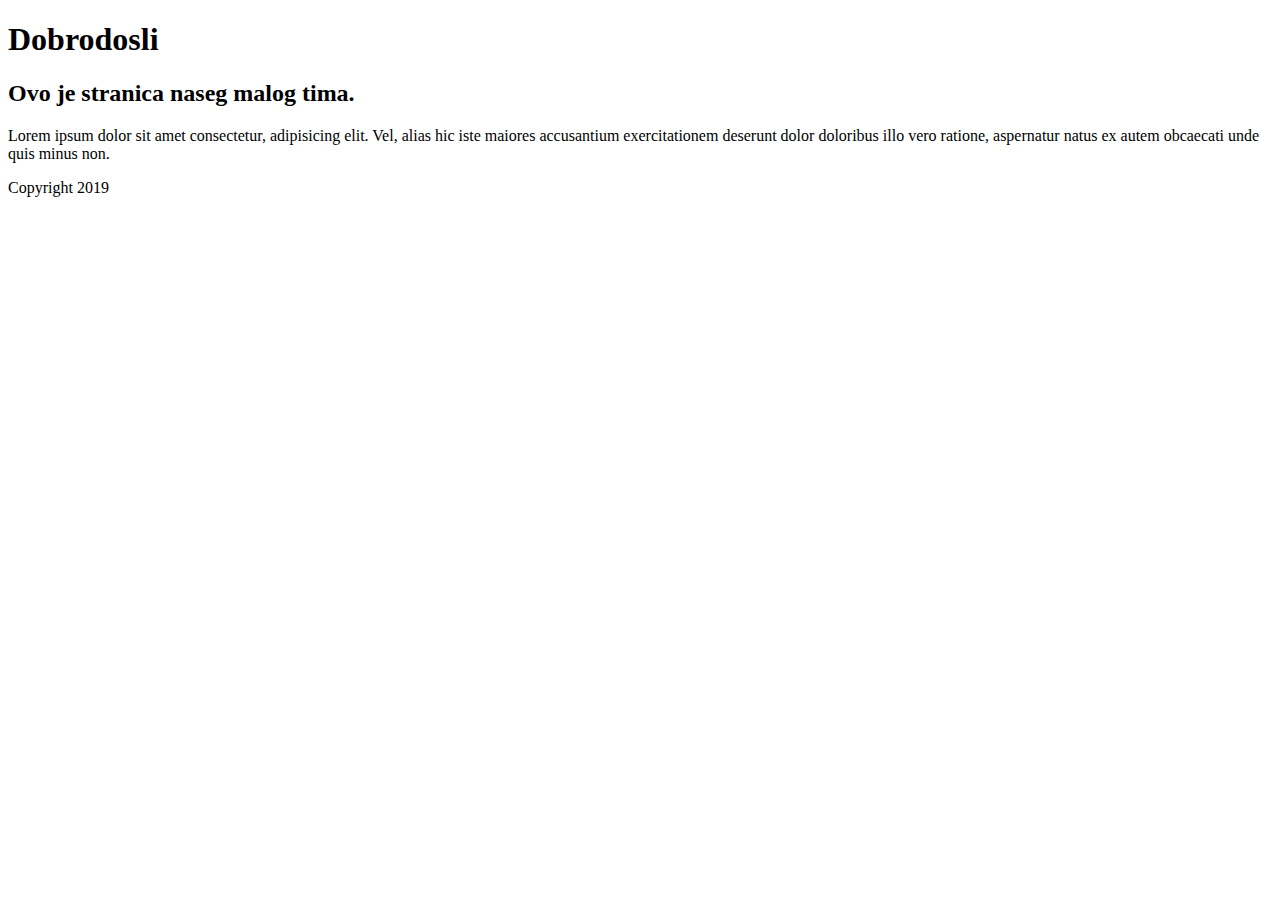
<file: index.html>
<!DOCTYPE html>
<html lang="en">
<head>
    <meta charset="UTF-8">
    <meta name="viewport" content="width=device-width, initial-scale=1.0">
    <meta http-equiv="X-UA-Compatible" content="ie=edge">
    <title>Document</title>
</head>
<body>
    <header>
        <h1>Dobrodosli</h1>
        <h2>Ovo je stranica naseg malog tima.</h2>
    </header>
    <main>
        <p>Lorem ipsum dolor sit amet consectetur, adipisicing elit. Vel, alias hic iste maiores accusantium exercitationem deserunt dolor doloribus illo vero ratione, aspernatur natus ex autem obcaecati unde quis minus non.</p>
    </main>
    <footer>Copyright 2019</footer>
</body>
</html>
</file>
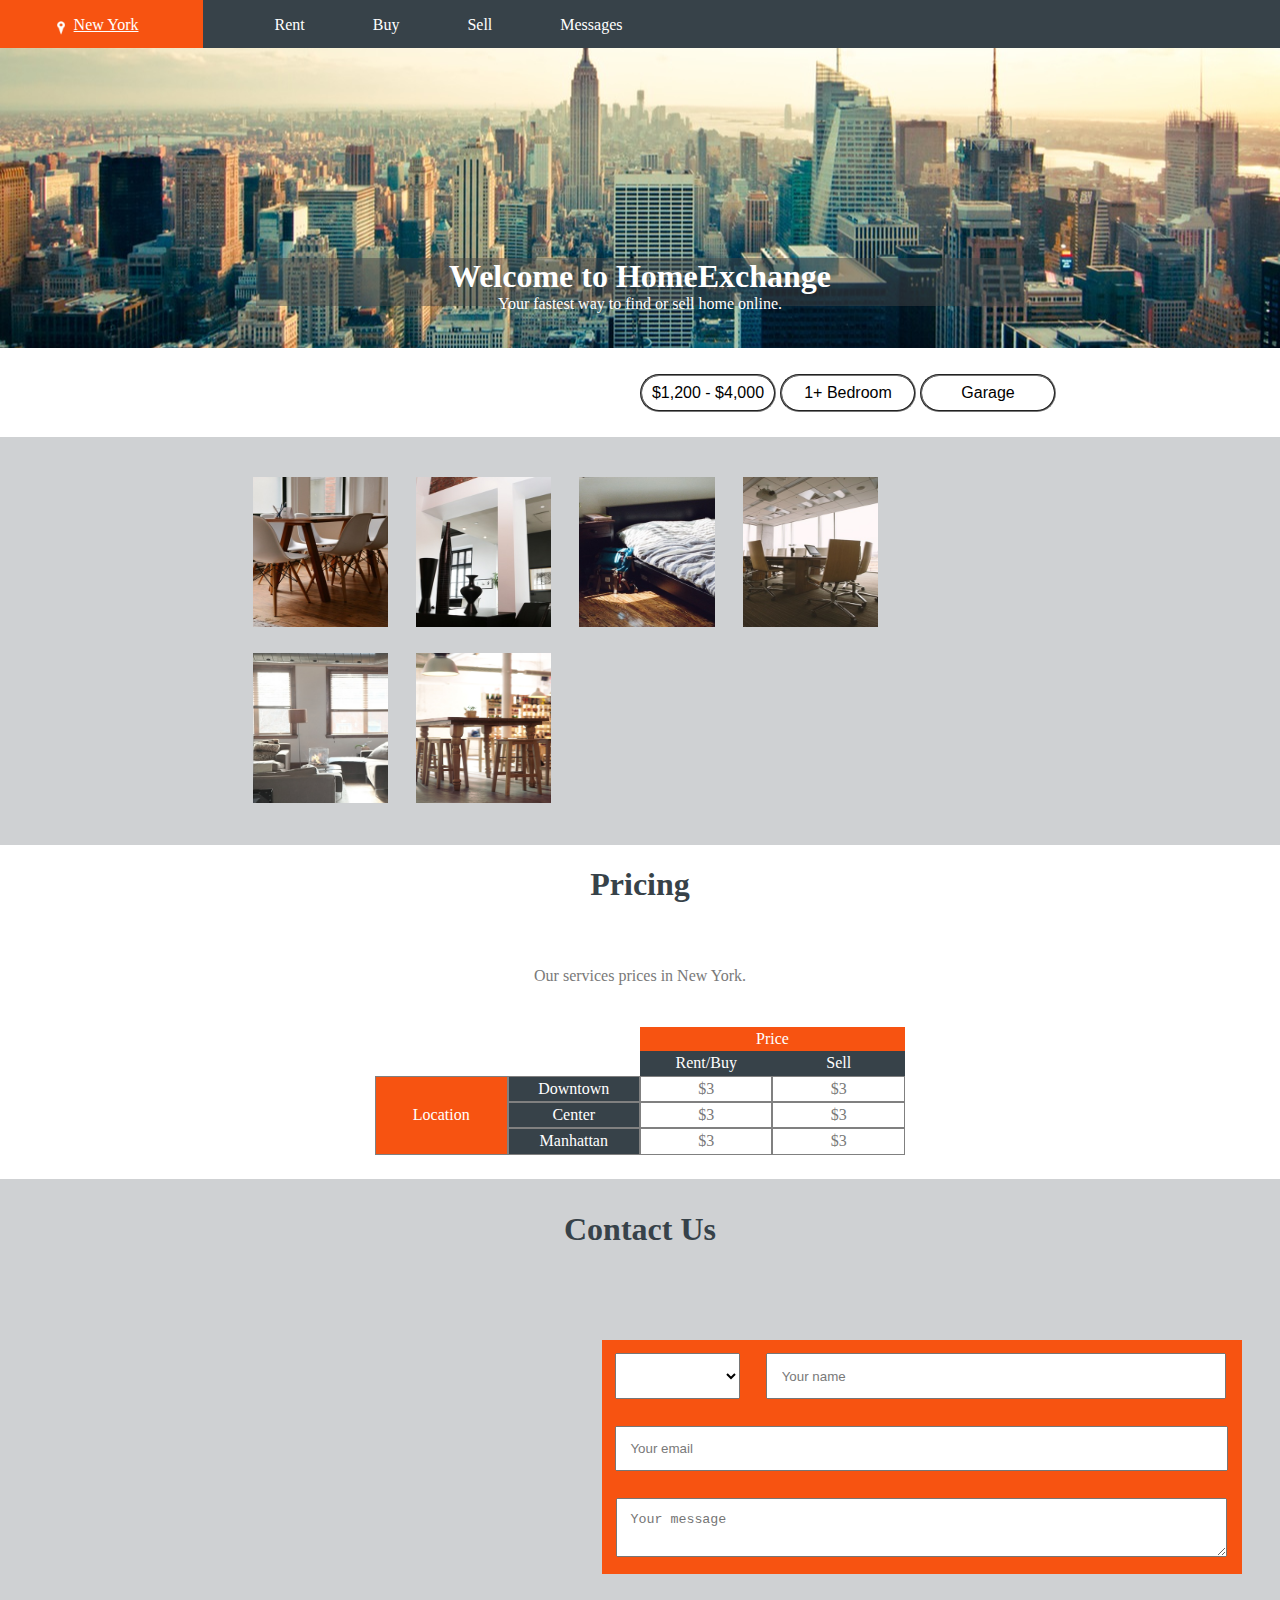
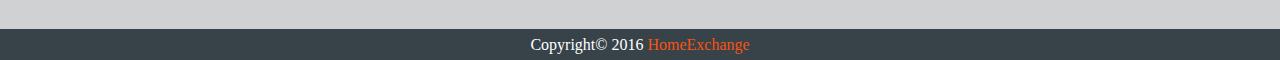
<file: domaci9.html>
<!DOCTYPE html>
<html lang="en">
<head>
    <meta charset="UTF-8">
    <meta name="viewport" content="width=device-width, initial-scale=1.0">
    <meta http-equiv="X-UA-Compatible" content="ie=edge">
    <link rel="stylesheet" href="css/sass.css"/>
    <title>Document</title>
</head>
<body>
    <header>
        <nav>
            <a class="NewYork" href="#"><img src="slike/location.png"/> New York</a class="NewYork">
            <ul>
                <li><a href="#">Rent</a></li>
                <li><a href="#">Buy</a></li>
                <li><a href="#">Sell</a></li>
                <li><a href="#">Messages</a></li>
            </ul>   
        </nav>
    </header>
    <section class="prvaSekcija">
        <div>
            <h1>Welcome to HomeExchange</h1>
            <p>Your fastest way to find or sell home online.</p>
        </div>
    </section>
    <section class="drugaSekcija">
        <form>
            <input type="text" name="cena" value="$1,200 - $4,000">
            <input type="text" name="soba" value="1+ Bedroom">
            <input type="text" name="garage" value="Garage">
        </form>
    </section>
    <section class="trecaSekcija">
        <div>
            <figure>
                <img src="slike/1.jpg"/>
                <figcaption>Loft Apartment $3,000</figcaption>
            </figure>
            <figure>
                <img src="slike/2.jpg"/>
                <figcaption>Mansion $3,850</figcaption>
            </figure>
            <figure>
                <img src="slike/3.jpg"/>
                <figcaption>Hotel Room $1,000</figcaption>
            </figure>
            <figure>
                <img src="slike/4.jpg"/>
                <figcaption>Office Room $1,800</figcaption>
            </figure>
            <figure>
                <img src="slike/5.jpg"/>
                <figcaption>Loft Apartment $2,750</figcaption>
            </figure>
            <figure>
                <img src="slike/6.jpg"/>
                <figcaption>Home Office $4,000</figcaption>
            </figure>            
        </div>
    </section>
    <section class="cetvrtaSekcija">
        <div>
            <h1>Pricing</h1>
            <p>Our services prices in New York.</p>
            <table CELLSPACING=0>
                <tr><td class="prazno" colspan="4"></td><td class="crveno" colspan="5">Price</td></tr>
                <tr><td class="prazno" colspan="4"></td><td class="plavo" colspan="3">Rent/Buy</td><td class="plavo" colspan="2">Sell</td></tr>
                <tr><td class="crvenob" rowspan="3" colspan="3">Location</td><td class="plavob">Downtown</td><td class="belo" colspan="3">$3</td><td class="belo">$3</td></tr>
                <tr><td class="plavob">Center</td><td class="belo" colspan="3">$3</td><td class="belo">$3</td></tr>
                <tr><td class="plavob">Manhattan</td><td class="belo" colspan="3">$3</td><td class="belo">$3</td></tr>
            </table>
            <input type="button" name="tabela" value="Check the prices"/>
        </div>
    </section>
    <section class="petaSekcija">
        <h1>Contact Us</h1>
        <div>
            <iframe class="mapa" src="https://www.google.com/maps/embed?pb=!1m18!1m12!1m3!1d3022.2806310262004!2d-73.99112499843046!3d40.755852060502995!2m3!1f0!2f0!3f0!3m2!1i1024!2i768!4f13.1!3m3!1m2!1s0x89c258534bffc763%3A0x5cff610a498730b6!2sNew%20York%20Times%20Building!5e0!3m2!1sen!2srs!4v1578241959123!5m2!1sen!2srs" width="300" height="250" frameborder="0" style="border:0;" allowfullscreen=""></iframe>
        </div>
        <form>
            <select>
                <option selected value="--Odaberite opciju--"></option>
                <option value="Mrs">Mrs.</option>
                <option value="Mss">Mss.</option>
            </select>
            <input class="prviRed" type="text" name="ime" value="Your name"/>
            <input class="ceoRed" type="email" name="eadress" value="Your email"/>
            <textarea placeholder="Your message"></textarea>
        </form>
    </section>
    <footer>
        Copyright&#169; 2016 <span>HomeExchange</span>
    </footer> 
</body>
</html>
</file>
<file: css/sass.css>
@import url("https://fonts.googleapis.com/css?family=Roboto&display=swap");
body {
  margin: 0;
}
body header {
  height: 3em;
  background-color: #374249;
}
body header nav .NewYork {
  float: left;
  padding: 1em 4em 1em 3em;
  text-decoration: none;
  color: white;
  background-color: #f75311;
  height: 1em;
}
body header nav .NewYork img {
  float: left;
  width: 1.6em;
  height: 1.5em;
}
body header nav .NewYork:hover {
  text-decoration: underline;
}
body header nav ul {
  float: left;
  text-decoration: none;
  list-style-type: none;
  margin: 0;
}
body header nav ul li {
  display: inline-block;
  text-decoration: none;
  padding: 1em 2em 1em 2em;
}
body header nav ul li a {
  text-decoration: none;
  color: white;
}
body header nav ul li a:hover {
  text-decoration: underline;
}
body .prvaSekcija {
  position: relative;
  background-image: url("../slike/intro.jpg");
  background-repeat: no-repeat;
  background-position: center;
  color: white;
  text-align: center;
  margin: 0;
  padding: 0;
  height: 300px;
}
body .prvaSekcija div {
  position: absolute;
  top: 70%;
  left: 20%;
  width: 60%;
  height: 3em;
  background-color: #46464677;
  text-align: center;
}
body .prvaSekcija div h1 {
  font: "Roboto", sans-serif;
  margin: 0;
}
body .prvaSekcija div p {
  font: "Roboto", sans-serif;
  margin: 0;
}
body .drugaSekcija form {
  margin-left: 50%;
  margin-bottom: 2%;
  margin-top: 2%;
}
body .drugaSekcija form input {
  font-size: 16px;
  text-align: center;
  width: 8em;
  height: 2em;
  border-radius: 20px;
  border-style: groove;
}
body .drugaSekcija form input:hover {
  background-color: gray;
  color: white;
}
body .trecaSekcija {
  background-color: #cfd1d3;
}
body .trecaSekcija div {
  display: inline-block;
  padding: 2% 12% 2% 18%;
}
body .trecaSekcija div figure {
  position: relative;
  float: left;
  width: 19%;
  margin: 2% 2% 0% 2%;
}
body .trecaSekcija div figure img {
  width: 100%;
  max-height: 150px;
  padding-left: 0.5em;
  padding-bottom: 0.5em;
}
body .trecaSekcija div figure figcaption {
  display: none;
}
body .trecaSekcija div figure:hover figcaption {
  text-align: center;
  padding: 0.5em 0 0.5em 0;
  background-color: rgba(248, 201, 139, 0.671);
  color: white;
  width: 100%;
  max-height: 2em;
  display: inline-block;
  position: absolute;
  top: -1%;
  left: 5.9%;
}
body .cetvrtaSekcija {
  text-align: center;
}
body .cetvrtaSekcija h1 {
  font: "Roboto", sans-serif;
  color: #374249;
  margin-bottom: 5%;
}
body .cetvrtaSekcija p {
  color: #797979;
  margin-bottom: 3%;
}
body .cetvrtaSekcija input {
  display: none;
}
body .cetvrtaSekcija table, body .cetvrtaSekcija tr, body .cetvrtaSekcija td {
  margin: auto;
  padding: 0.2em;
}
body .cetvrtaSekcija tr {
  width: 60%;
}
body .cetvrtaSekcija tr td {
  width: 15%;
}
body .cetvrtaSekcija .prazno {
  border: none;
}
body .cetvrtaSekcija .crveno {
  background-color: #f75311;
  color: white;
}
body .cetvrtaSekcija .crvenob {
  background-color: #f75311;
  color: white;
  border: 1px solid grey;
}
body .cetvrtaSekcija .plavo {
  background-color: #374249;
  color: white;
}
body .cetvrtaSekcija .plavob {
  background-color: #374249;
  color: white;
  border: 1px solid grey;
}
body .cetvrtaSekcija .belo {
  background-color: white;
  color: #797979;
  border: 1px solid grey;
}
body .petaSekcija {
  background-color: #cfd1d3;
  position: relative;
  min-height: 450px;
}
body .petaSekcija h1 {
  color: #374249;
  text-align: center;
  padding-top: 1em;
  padding-bottom: 1em;
}
body .petaSekcija div {
  position: absolute;
  top: 30%;
  width: 50%;
  left: 19%;
  margin: 2% auto 2% auto;
}
body .petaSekcija form {
  position: absolute;
  top: 30%;
  width: 50%;
  left: 47%;
  background-color: #f75311;
  text-align: center;
  margin: 2% auto 2% auto;
  min-height: 4em;
}
body .petaSekcija form select {
  float: left;
  width: 19.5%;
  margin: 1em;
  padding: 1em;
}
body .petaSekcija form .prviRed {
  float: left;
  width: 67%;
  margin: 1em;
  padding: 1em;
  color: #797979;
}
body .petaSekcija form .ceoRed {
  width: 91%;
  margin: 1em;
  padding: 1em;
  color: #797979;
}
body .petaSekcija form textarea {
  width: 91%;
  margin: 1em;
  padding: 1em;
  color: #797979;
}
body footer {
  height: 1.5em;
  padding-top: 0.4em;
  background-color: #374249;
  color: white;
  text-align: center;
  margin: 0;
}
body footer span {
  color: #f75311;
}

@media screen and (max-width: 600px) {
  body header nav .NewYork {
    padding: 1em 2em 1em 2em;
  }
  body header nav .NewYork:hover {
    text-decoration: underline;
  }
  body header nav ul li {
    padding: 1em 1em 1em 1em;
  }
  body .drugaSekcija form {
    margin-left: 30%;
  }
  body .trecaSekcija div figure {
    width: 40%;
  }
  body .trecaSekcija div figure:hover figcaption {
    left: 4.4%;
  }
  body .cetvrtaSekcija input {
    display: none;
  }
  body .petaSekcija {
    background-color: #cfd1d3;
    position: relative;
    min-height: 650px;
  }
  body .petaSekcija div {
    position: absolute;
    top: 15%;
    width: 100%;
    left: 25%;
  }
  body .petaSekcija form {
    position: absolute;
    top: 60%;
    width: 80%;
    left: 10%;
    min-height: 2em;
  }
  body .petaSekcija form select {
    width: 15%;
  }
  body .petaSekcija form .prviRed {
    width: 67%;
  }
  body .petaSekcija form .ceoRed {
    width: 87.5%;
  }
  body .petaSekcija form textarea {
    width: 87.5%;
  }
}
@media screen and (max-width: 300px) {
  body header {
    height: 16em;
  }
  body header nav .NewYork {
    width: 100%;
  }
  body header nav ul {
    text-align: center;
    margin: 0 0 0 17%;
  }
  body header nav ul li {
    display: block;
  }
  body .prvaSekcija {
    position: relative;
    background-image: none;
    background-color: black;
    color: white;
    text-align: center;
    margin: 0;
    padding: 0;
    height: 100px;
  }
  body .prvaSekcija div {
    position: absolute;
    top: 7%;
    left: 10%;
    width: 85%;
    height: 3em;
    background-color: #46464677;
    text-align: center;
  }
  body .prvaSekcija div h1 {
    font: "Roboto", sans-serif;
    margin: 0;
  }
  body .prvaSekcija div p {
    font: "Roboto", sans-serif;
    font-size: small;
    margin: 0;
    text-align: justify;
  }
  body .drugaSekcija form {
    float: none;
    margin-left: 25%;
  }
  body .drugaSekcija form input {
    font-size: 6px;
    width: 20%;
  }
  body .trecaSekcija div {
    padding: 2% 12% 2% 2%;
  }
  body .trecaSekcija div figure {
    width: 100%;
  }
  body .trecaSekcija div figure:hover figcaption {
    left: 2.9%;
  }
  body .cetvrtaSekcija {
    position: relative;
    text-align: center;
    min-height: 7em;
  }
  body .cetvrtaSekcija h1 {
    font: "Roboto", sans-serif;
    color: #374249;
    margin-bottom: 5%;
  }
  body .cetvrtaSekcija p {
    color: #797979;
    margin-bottom: 3%;
  }
  body .cetvrtaSekcija input {
    display: inline-block;
    position: absolute;
    top: 75%;
    left: 30%;
    text-align: center;
    padding: 0.5em;
    border-radius: 20px;
    border-style: groove;
    background-color: white;
    color: #797979;
  }
  body .cetvrtaSekcija table {
    display: none;
  }
  body .petaSekcija {
    background-color: #cfd1d3;
    position: relative;
    min-height: 700px;
  }
  body .petaSekcija div {
    position: absolute;
    top: 15%;
    width: 80%;
    left: 10%;
  }
  body .petaSekcija div .mapa {
    width: 100%;
  }
  body .petaSekcija form {
    position: absolute;
    top: 60%;
    width: 80%;
    left: 10%;
    min-height: 2em;
  }
  body .petaSekcija form select {
    width: 20%;
  }
  body .petaSekcija form .prviRed {
    width: 45%;
  }
  body .petaSekcija form .ceoRed {
    width: 74.9%;
  }
  body .petaSekcija form textarea {
    width: 74.9%;
  }
}

/*# sourceMappingURL=sass.css.map */
</file>
